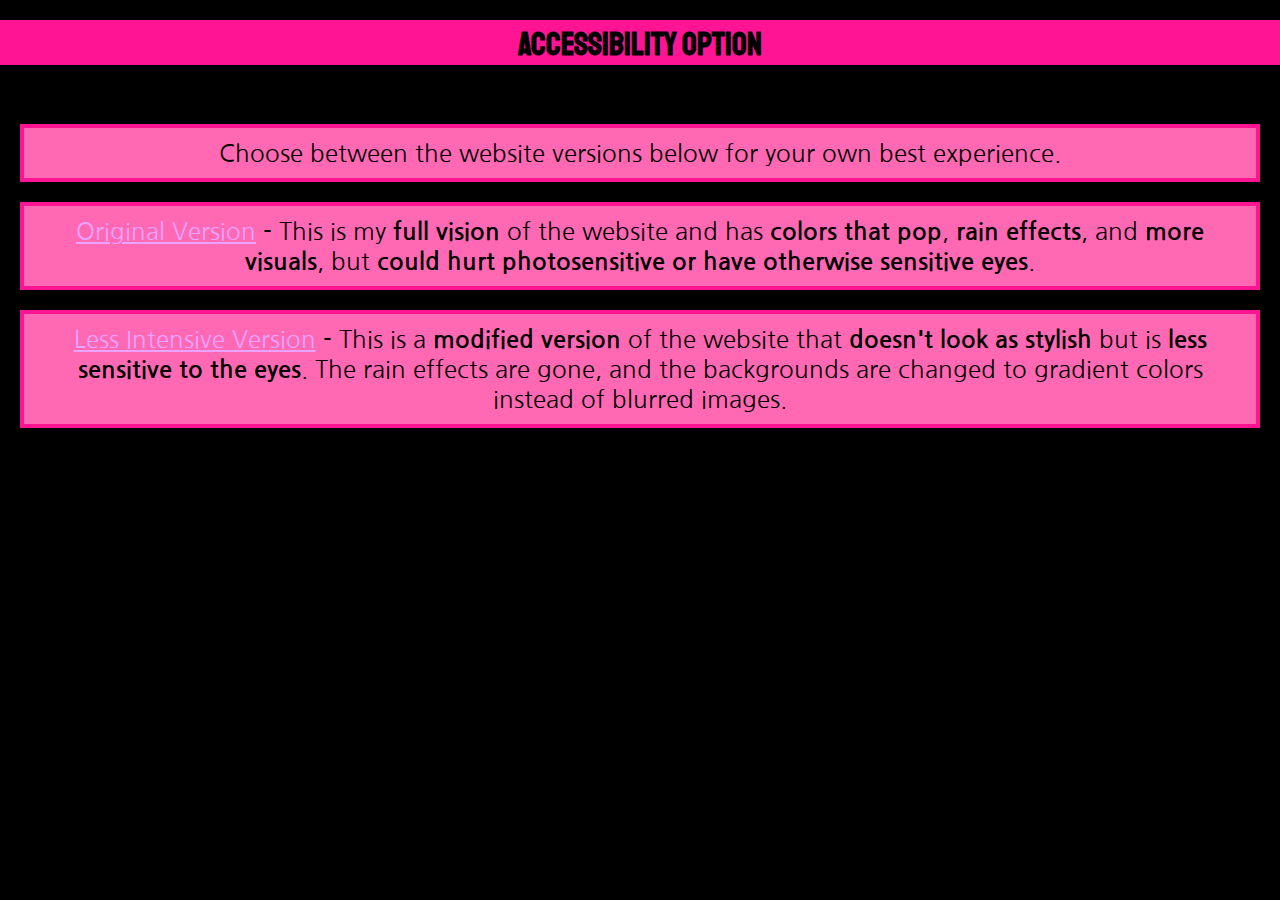
<file: index.html>
<!DOCTYPE html>
<html class="accessibilitypage">

<head>
  <meta charset="utf-8">
  <meta name="viewport" content="width=device-width">
  <title>Portfolio</title>
  <link href="style.css" rel="stylesheet" type="text/css" />
  <link href="https://fonts.googleapis.com/css2?family=Staatliches&display=swap" rel="stylesheet">
  <link href="https://fonts.googleapis.com/css2?family=Cherry+Swash&display=swap" rel="stylesheet">
  <link href="https://fonts.googleapis.com/css2?family=Nanum+Gothic&display=swap" rel="stylesheet">
  <link href="https://fonts.googleapis.com/css2?family=Indie+Flower&display=swap" rel="stylesheet">
  <link rel="stylesheet" href="style.css">
</head>

<body>
  <h1>
    ACCESSIBILITY OPTION
  </h1>
  <br>
    <div class="homepagebox">
      <p class="welcometext">
        Choose between the website versions below for your own best experience.
      </p>
      <p class="welcometext"><a href="homepage.html">Original Version</a> - This is my <strong>full vision</strong> of the website and has <strong>colors that pop</strong>, <strong>rain effects</strong>, and <strong>more visuals</strong>, but <strong>could hurt photosensitive or have otherwise sensitive eyes</strong>.</p>
      <p class="welcometext"><a href="homepageless.html">Less Intensive Version</a> - This is a <strong>modified version</strong> of the website that <strong>doesn't look as stylish</strong> but is <strong>less sensitive to the eyes</strong>. The rain effects are gone, and the backgrounds are changed to gradient colors instead of blurred images.</p>
      </div>

  <script src="https://ajax.googleapis.com/ajax/libs/jquery/3.6.0/jquery.min.js"></script>
  <script src="script.js"></script>
</body>

</html>
</file>
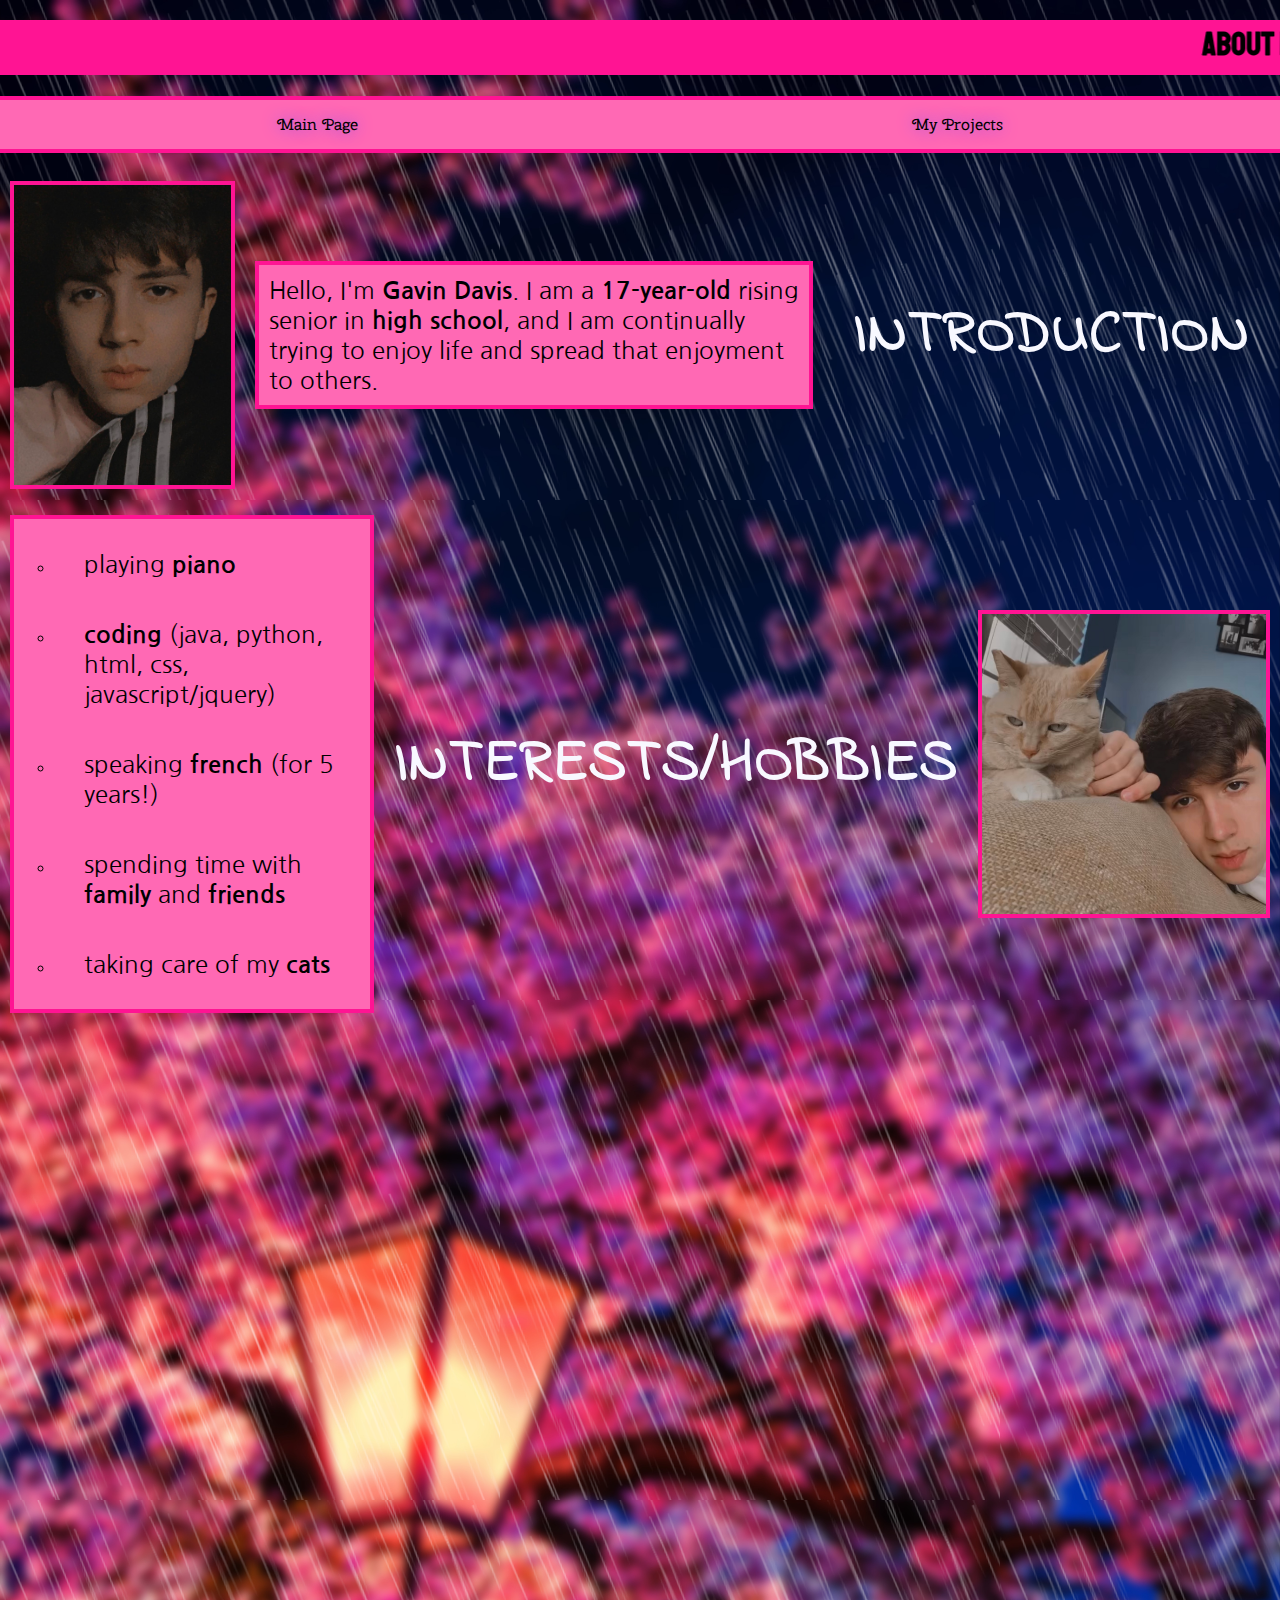
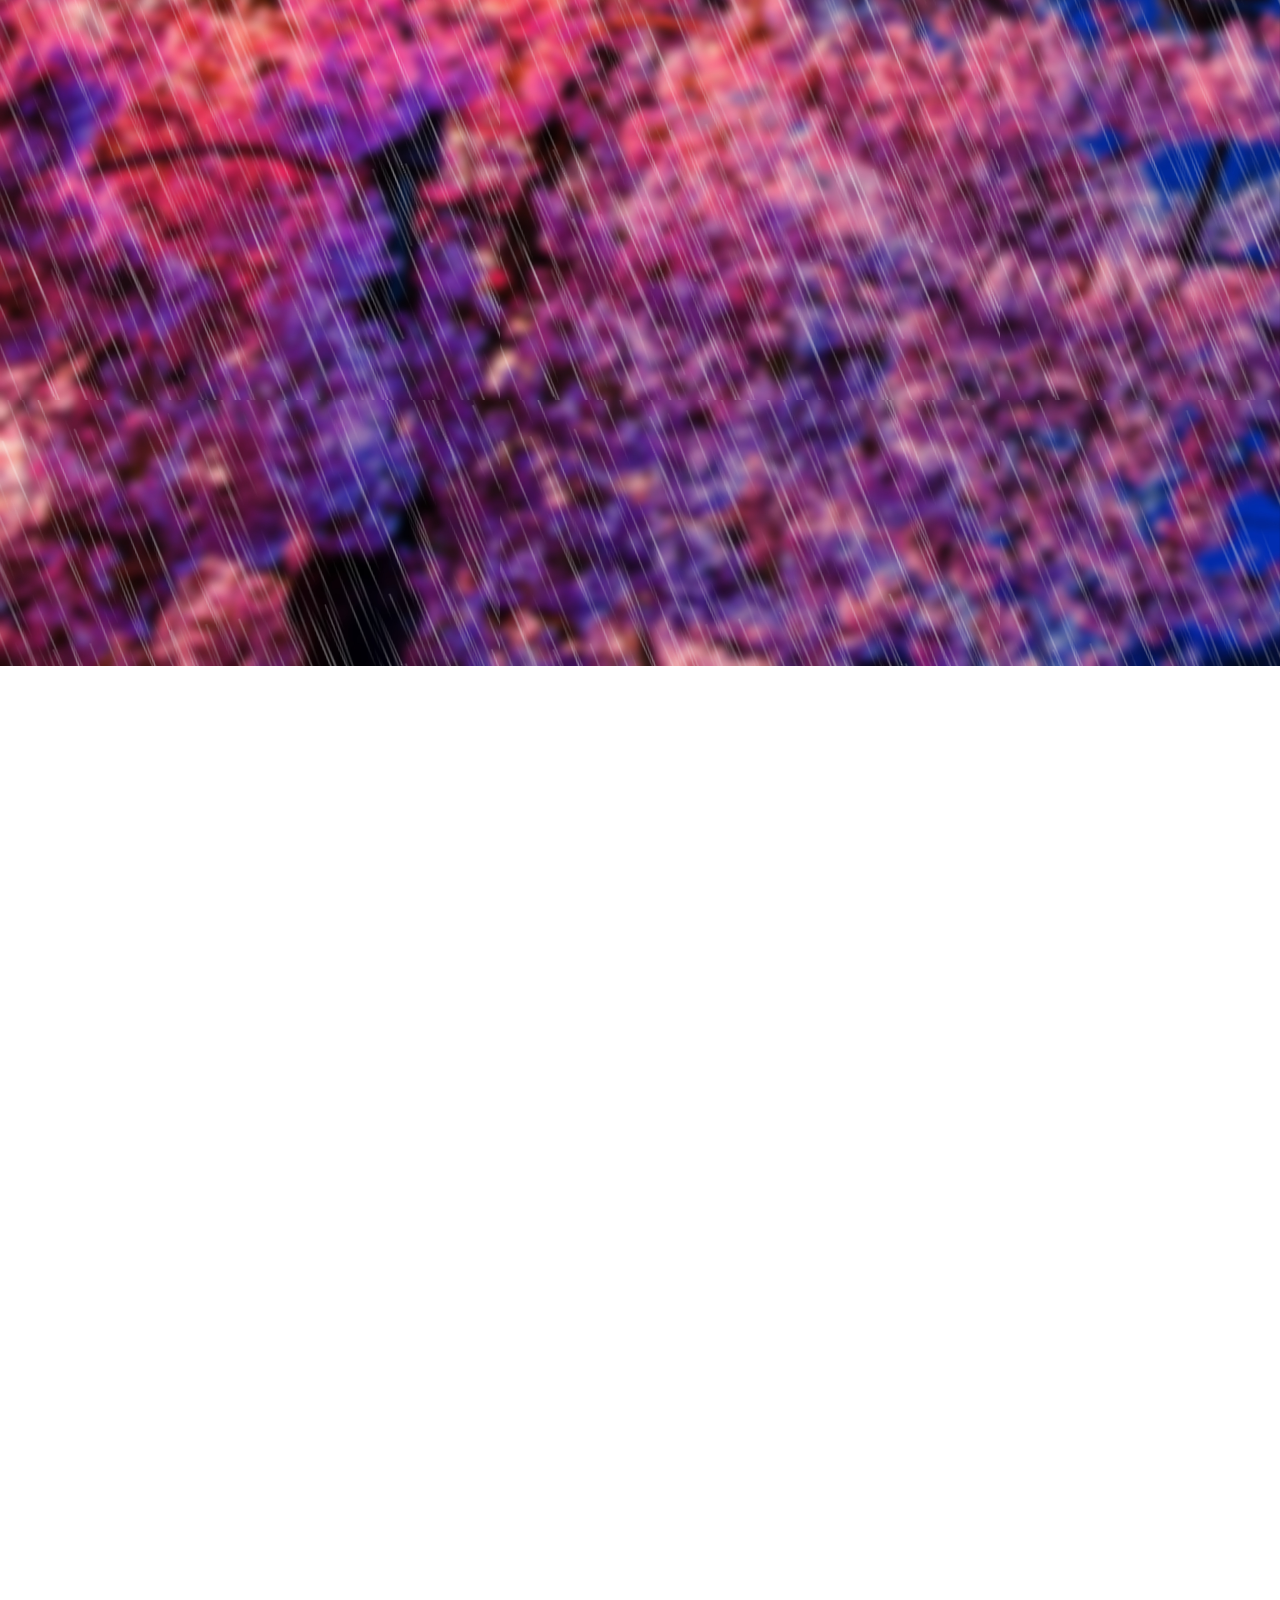
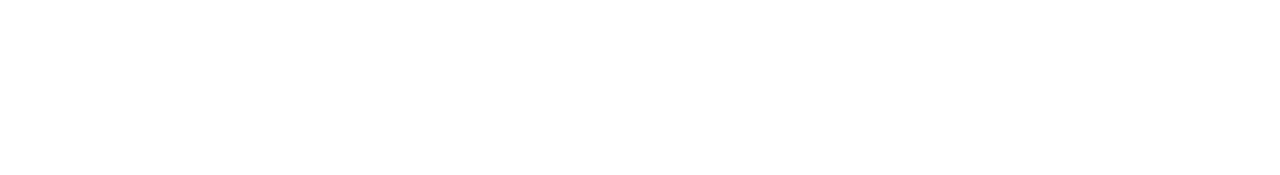
<file: aboutme.html>
<!DOCTYPE html>
<html class="longpage">

<head>
  <meta charset="utf-8">
  <meta name="viewport" content="width=device-width">
  <title>Portfolio</title>
  <link href="style.css" rel="stylesheet" type="text/css" />
  <link href="https://fonts.googleapis.com/css2?family=Staatliches&display=swap" rel="stylesheet">
  <link href="https://fonts.googleapis.com/css2?family=Cherry+Swash&display=swap" rel="stylesheet">
  <link href="https://fonts.googleapis.com/css2?family=Nanum+Gothic&display=swap" rel="stylesheet">
  <link href="https://fonts.googleapis.com/css2?family=Indie+Flower&display=swap" rel="stylesheet">
  <link rel="stylesheet" href="style.css">
  <script src="script.js"></script>
</head>

<body>
  <h1>
    <marquee>ABOUT ME</marquee>
  </h1>
  <ul class="navbar">
    <li class="navitem"><a href="homepage.html">Main Page</a></li>
    <li class="navitem"><a href="projects.html">My Projects</a></li>
  </ul>
  <br>
  <div class="fleximg reveal">
    <img src="home3.PNG" alt="Me in dark lighting facing the camera" style="height:300px" class="showcaseimg">
    <p>Hello, I'm <strong>Gavin Davis</strong>. I am a <strong>17-year-old</strong> rising senior in <strong>high
        school</strong>, and I am continually trying to enjoy life and spread that enjoyment to others.</p>
    <h2>INTRODUCTION</h2>
  </div>
  <div class="fleximg reveal">
    <ul class="infolist">
      <li>
        <p class="noborder">playing <strong>piano</strong></p>
      </li>
      <li>
        <p class="noborder"><strong>coding</strong> (java, python, html, css, javascript/jquery)</p>
      </li>
      <li>
        <p class="noborder">speaking <strong>french</strong> (for 5 years!)</p>
      </li>
      <li>
        <p class="noborder">spending time with <strong>family</strong> and <strong>friends</strong></p>
      </li>
      <li>
        <p class="noborder">taking care of my <strong>cats</strong></p>
      </li>
    </ul>
    <h2>INTERESTS/HOBBIES</h2>
    <img src="cat.jpg" alt="Me laying next to my orange cat" style="height:300px" class="showcaseimg">
  </div>
  <div class="fleximg reveal">
    <h2>VIDEO GAMES</h2>
    <p>Video games have <strong>impacted my life and path to a tech career</strong> so much that they deserve their own
      mention apart from my other hobbies.
      Some of my favorite game series at the moment are <strong>Dark Souls</strong>, <strong>Overwatch</strong>, and
      <strong>Final Fantasy</strong>.</p>
    <img src="prom2.jpg" alt="Me wearing my prom suit in a car, staring at the camera" class="showcaseimg" style="height:300px">
  </div>
  <div class="fleximg reveal">
    <img src="home1.jpg" alt="Me posing in a cherry blossom hoodie" style="height:300px" class="showcaseimg">
    <p>I love <strong>technology</strong>, and I hope to go to either <strong>Purdue</strong> or <strong>IU
        Bloomington</strong> and major in <strong>Computer
        Science</strong>. I hope to eventually become a <strong>software developer</strong> and potentially a
      <strong>game developer</strong>.</p>
    <h2>THE FUTURE</h2>
  </div>
  <div class="fleximg reveal">
    <h2>EXPERIENCE</h2>
    <p>I am on my school's <strong>robotics</strong> team, where I learn a ton about STEM and engage in fun,
      <strong>hands on engineering</strong> and <strong>coding</strong> with some of my best friends. I have also taken
      <strong>two years of Computer Science</strong> classes in high school, <strong>including AP</strong>, where I have
      practiced varying degrees of Python, HTML, CSS, and Java.</p>
    <img src="meandAJ.jpg" alt="Me and a friend standing side by side" style="height:300px" class="showcaseimg">
  </div>
  <div class="fleximg reveal">
    <img src="nextechcanal.PNG" alt="A selfie of me and other Nextech Catapults" style="height:300px" class="showcaseimg">
    <h2>NEXTECH CATAPULT</h2>
    <p>Last but not least, I am interning this summer through the <strong>Nextech Catapult</strong> program where I'm
      <strong>making this website</strong>, practicing <strong>coding</strong>, hearing from <strong>industry
        professionals</strong>, going on <strong>tours related to tech</strong>, and <strong>meeting very cool
        people</strong>.</p>
  </div>
  <section class="rainbg" style="height:375%"></section>

    <script src="https://ajax.googleapis.com/ajax/libs/jquery/3.6.0/jquery.min.js"></script>
  <script src="script.js"></script>
</body>

</html>
</file>
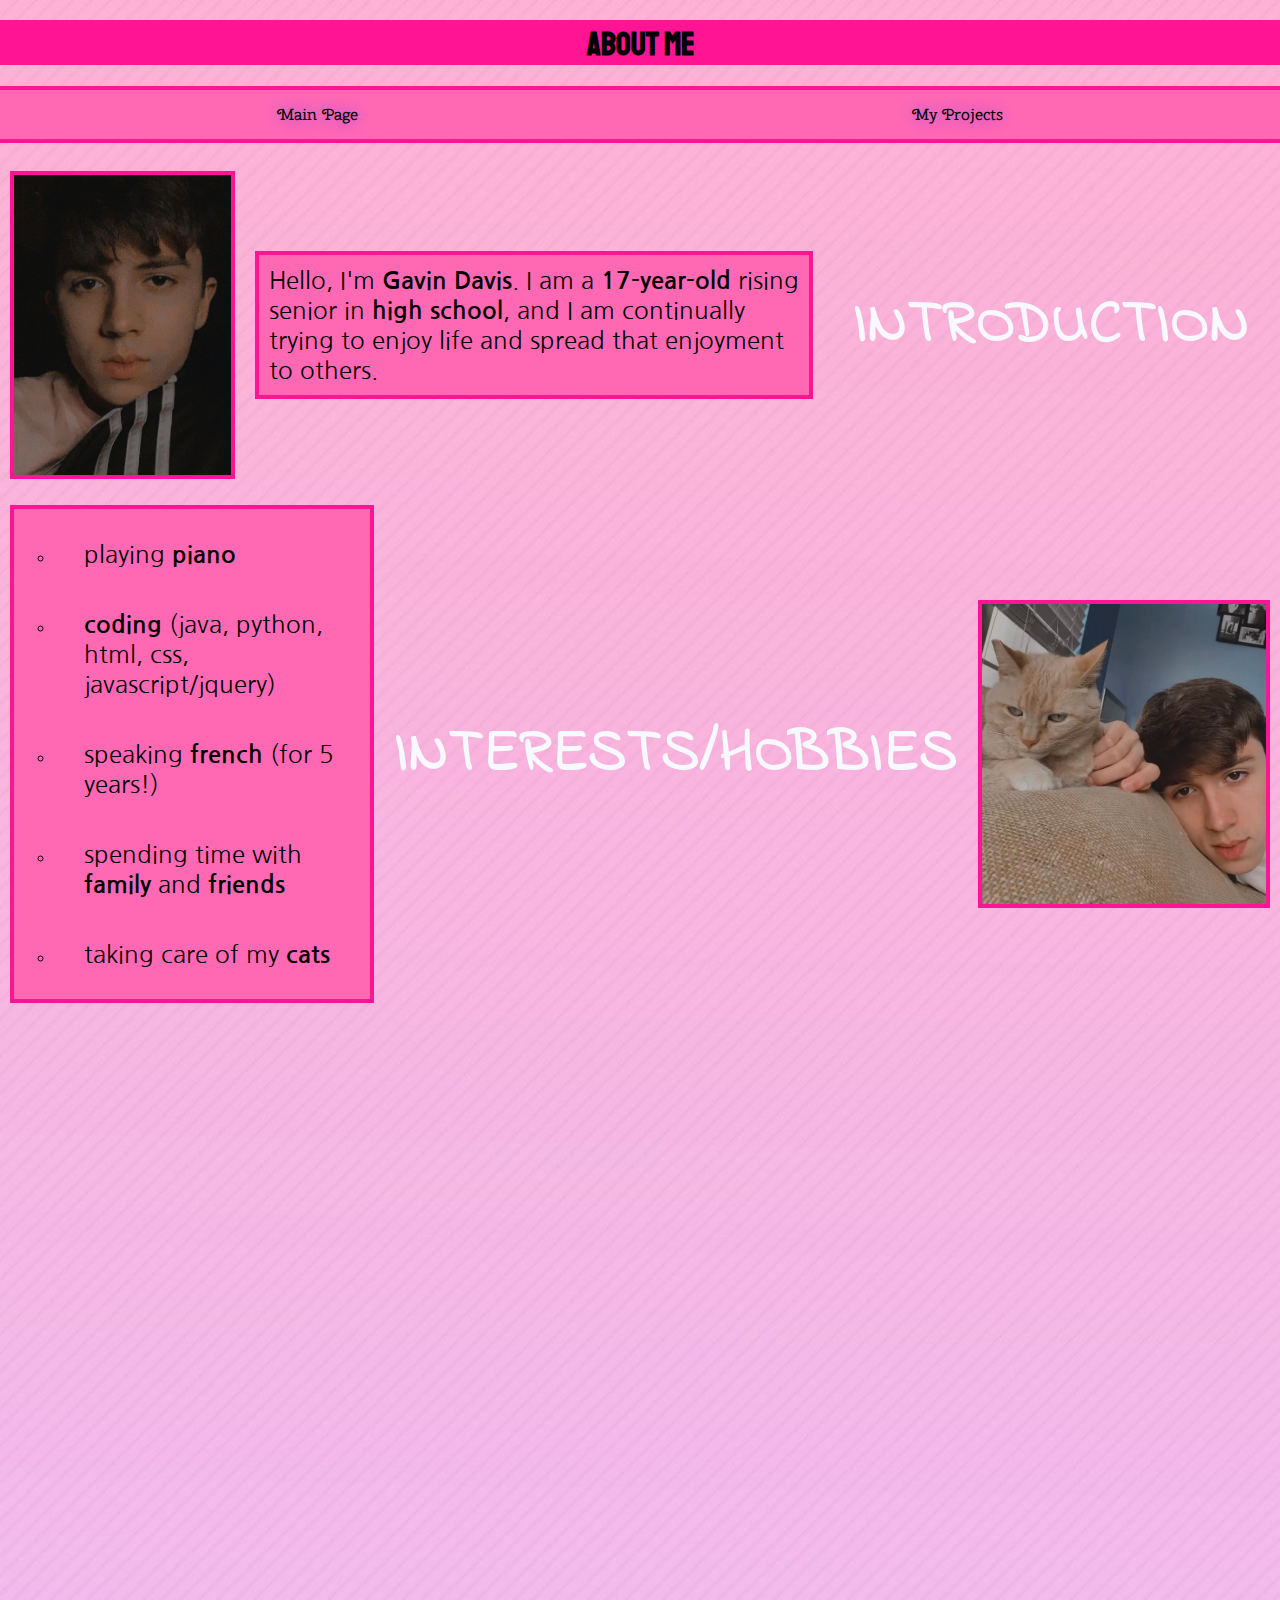
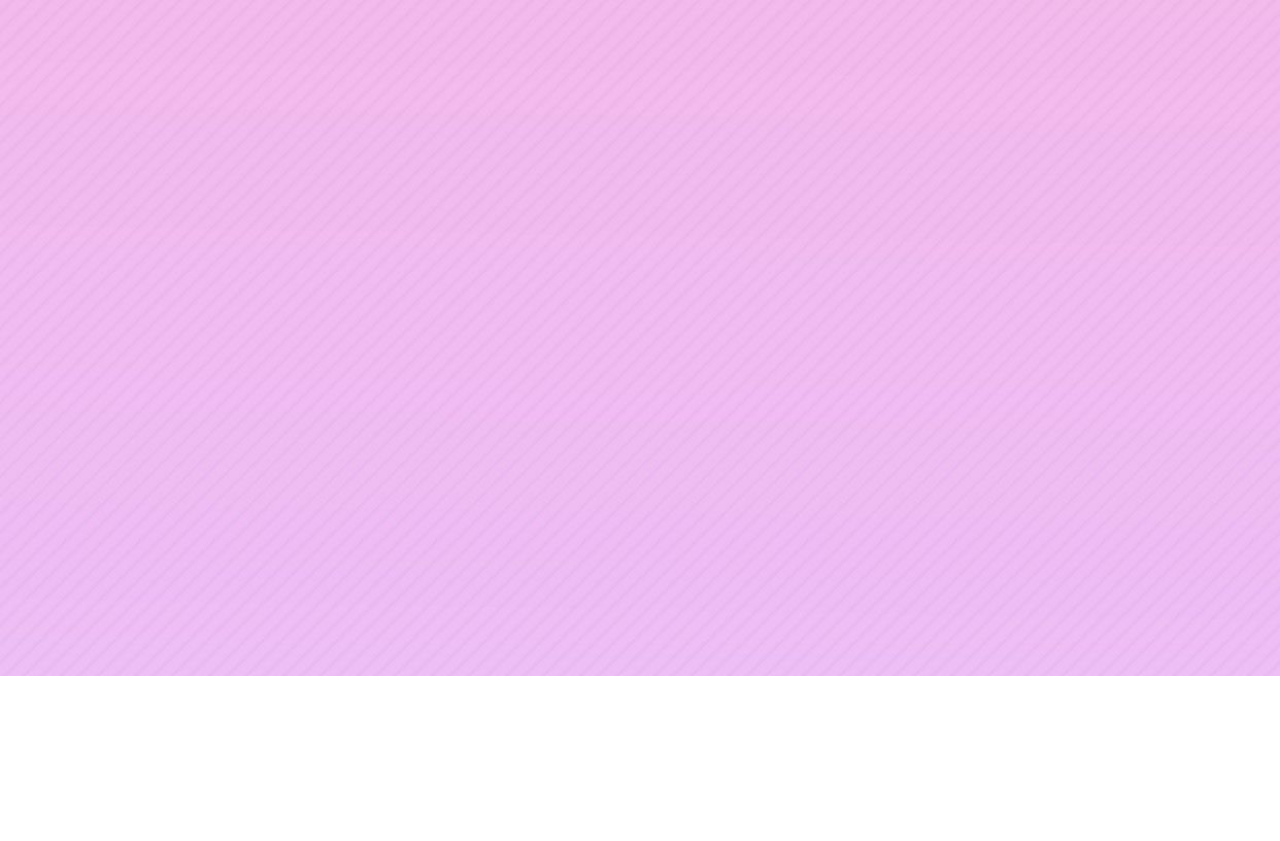
<file: aboutmeless.html>
<!DOCTYPE html>
<html class="longpageless">

<head>
  <meta charset="utf-8">
  <meta name="viewport" content="width=device-width">
  <title>Portfolio</title>
  <link href="style.css" rel="stylesheet" type="text/css" />
  <link href="https://fonts.googleapis.com/css2?family=Staatliches&display=swap" rel="stylesheet">
  <link href="https://fonts.googleapis.com/css2?family=Cherry+Swash&display=swap" rel="stylesheet">
  <link href="https://fonts.googleapis.com/css2?family=Nanum+Gothic&display=swap" rel="stylesheet">
  <link href="https://fonts.googleapis.com/css2?family=Indie+Flower&display=swap" rel="stylesheet">
  <link rel="stylesheet" href="style.css">
  <script src="script.js"></script>
</head>

<body>
  <h1>
    ABOUT ME
  </h1>
  <ul class="navbar">
    <li class="navitem"><a href="homepageless.html">Main Page</a></li>
    <li class="navitem"><a href="projectsless.html">My Projects</a></li>
  </ul>
  <br>
  <div class="fleximg reveal">
    <img src="home3.PNG" alt="Me in dark lighting facing the camera" style="height:300px" class="showcaseimg">
    <p>Hello, I'm <strong>Gavin Davis</strong>. I am a <strong>17-year-old</strong> rising senior in <strong>high
        school</strong>, and I am continually trying to enjoy life and spread that enjoyment to others.</p>
    <h2>INTRODUCTION</h2>
  </div>
  <div class="fleximg reveal">
    <ul class="infolist">
      <li>
        <p class="noborder">playing <strong>piano</strong></p>
      </li>
      <li>
        <p class="noborder"><strong>coding</strong> (java, python, html, css, javascript/jquery)</p>
      </li>
      <li>
        <p class="noborder">speaking <strong>french</strong> (for 5 years!)</p>
      </li>
      <li>
        <p class="noborder">spending time with <strong>family</strong> and <strong>friends</strong></p>
      </li>
      <li>
        <p class="noborder">taking care of my <strong>cats</strong></p>
      </li>
    </ul>
    <h2>INTERESTS/HOBBIES</h2>
    <img src="cat.jpg" alt="Me laying next to my orange cat" style="height:300px" class="showcaseimg">
  </div>
  <div class="fleximg reveal">
    <h2>VIDEO GAMES</h2>
    <p>Video games have <strong>impacted my life and path to a tech career</strong> so much that they deserve their own
      mention apart from my other hobbies.
      Some of my favorite game series at the moment are <strong>Dark Souls</strong>, <strong>Overwatch</strong>, and
      <strong>Final Fantasy</strong>.</p>
    <img src="prom2.jpg" alt="Me wearing my prom suit in a car, staring at the camera" class="showcaseimg" style="height:300px">
  </div>
  <div class="fleximg reveal">
    <img src="home1.jpg" alt="Me posing in a cherry blossom hoodie" style="height:300px" class="showcaseimg">
    <p>I love <strong>technology</strong>, and I hope to go to either <strong>Purdue</strong> or <strong>IU
        Bloomington</strong> and major in <strong>Computer
        Science</strong>. I hope to eventually become a <strong>software developer</strong> and potentially a
      <strong>game developer</strong>.</p>
    <h2>THE FUTURE</h2>
  </div>
  <div class="fleximg reveal">
    <h2>EXPERIENCE</h2>
    <p>I am on my school's <strong>robotics</strong> team, where I learn a ton about STEM and engage in fun,
      <strong>hands on engineering</strong> and <strong>coding</strong> with some of my best friends. I have also taken
      <strong>two years of Computer Science</strong> classes in high school, <strong>including AP</strong>, where I have
      practiced varying degrees of Python, HTML, CSS, and Java.</p>
    <img src="meandAJ.jpg" alt="Me and a friend standing side by side" style="height:300px" class="showcaseimg">
  </div>
  <div class="fleximg reveal">
    <img src="nextechcanal.PNG" alt="A selfie of me and other Nextech Catapults" style="height:300px" class="showcaseimg">
    <h2>NEXTECH CATAPULT</h2>
    <p>Last but not least, I am interning this summer through the <strong>Nextech Catapult</strong> program where I'm
      <strong>making this website</strong>, practicing <strong>coding</strong>, hearing from <strong>industry
        professionals</strong>, going on <strong>tours related to tech</strong>, and <strong>meeting very cool
        people</strong>.</p>
  </div>


    <script src="https://ajax.googleapis.com/ajax/libs/jquery/3.6.0/jquery.min.js"></script>
  <script src="script.js"></script>
</body>

</html>
</file>
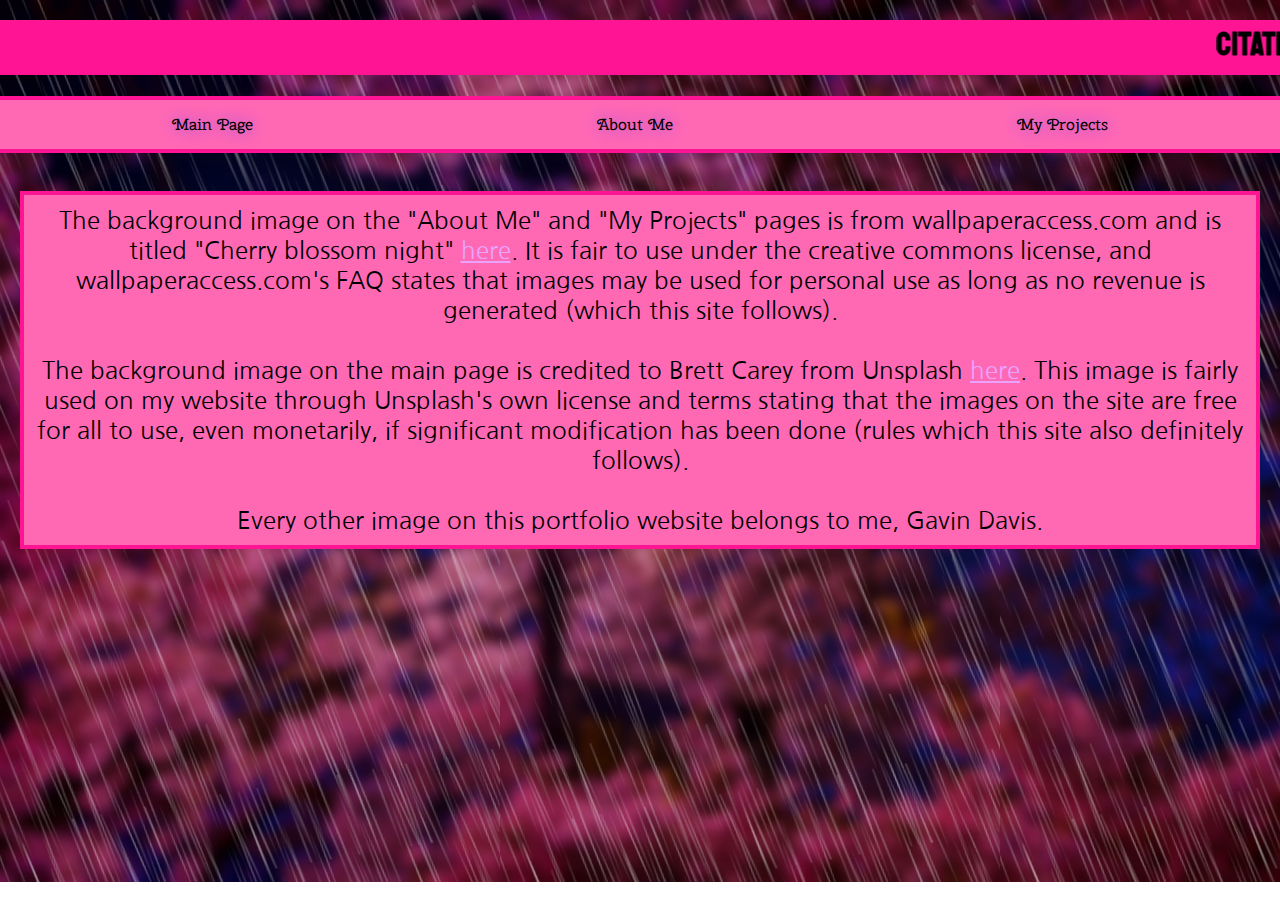
<file: citations.html>
<!DOCTYPE html>
<html class="onepage">

<head>
  <meta charset="utf-8">
  <meta name="viewport" content="width=device-width">
  <title>Portfolio</title>
  <link href="style.css" rel="stylesheet" type="text/css" />
  <link href="https://fonts.googleapis.com/css2?family=Staatliches&display=swap" rel="stylesheet">
  <link href="https://fonts.googleapis.com/css2?family=Cherry+Swash&display=swap" rel="stylesheet">
  <link href="https://fonts.googleapis.com/css2?family=Nanum+Gothic&display=swap" rel="stylesheet">
  <link href="https://fonts.googleapis.com/css2?family=Indie+Flower&display=swap" rel="stylesheet">
  <link rel="stylesheet" href="style.css">
  <script src="script.js"></script>
</head>

<body>
  <h1>
    <marquee>CITATIONS</marquee>
  </h1>
  <ul class="navbar">
    <li class="navitem"><a href="homepage.html">Main Page</a></li>
    <li class="navitem"><a href="aboutme.html">About Me</a></li>
    <li class="navitem"><a href="projects.html">My Projects</a></li>
  </ul>
  <br>
  <p class="welcometext">
    The background image on the "About Me" and "My Projects" pages is from wallpaperaccess.com and is titled "Cherry
    blossom night" <a href="https://wallpaperaccess.com/cherry-blossom-night#google_vignette">here</a>. It is fair to
    use under the creative commons license, and wallpaperaccess.com's FAQ states that images may be used for personal
    use as long as no revenue is generated (which this site follows).
    <br>
    <br>
    The background image on the main page is credited to Brett Carey from Unsplash <a
      href="https://unsplash.com/photos/Lcs_1mqHC1w">here</a>. This image is fairly used on my website through
    Unsplash's own license and terms stating that the images on the site are free for all to use, even monetarily, if
    significant modification has been done (rules which this site also definitely follows).
    <br>
    <br>
    Every other image on this portfolio website belongs to me, Gavin Davis.
  </p>
  <section class="rainbg"></section>

  <script src="https://ajax.googleapis.com/ajax/libs/jquery/3.6.0/jquery.min.js"></script>
  <script src="script.js"></script>
</body>

</html>
</file>
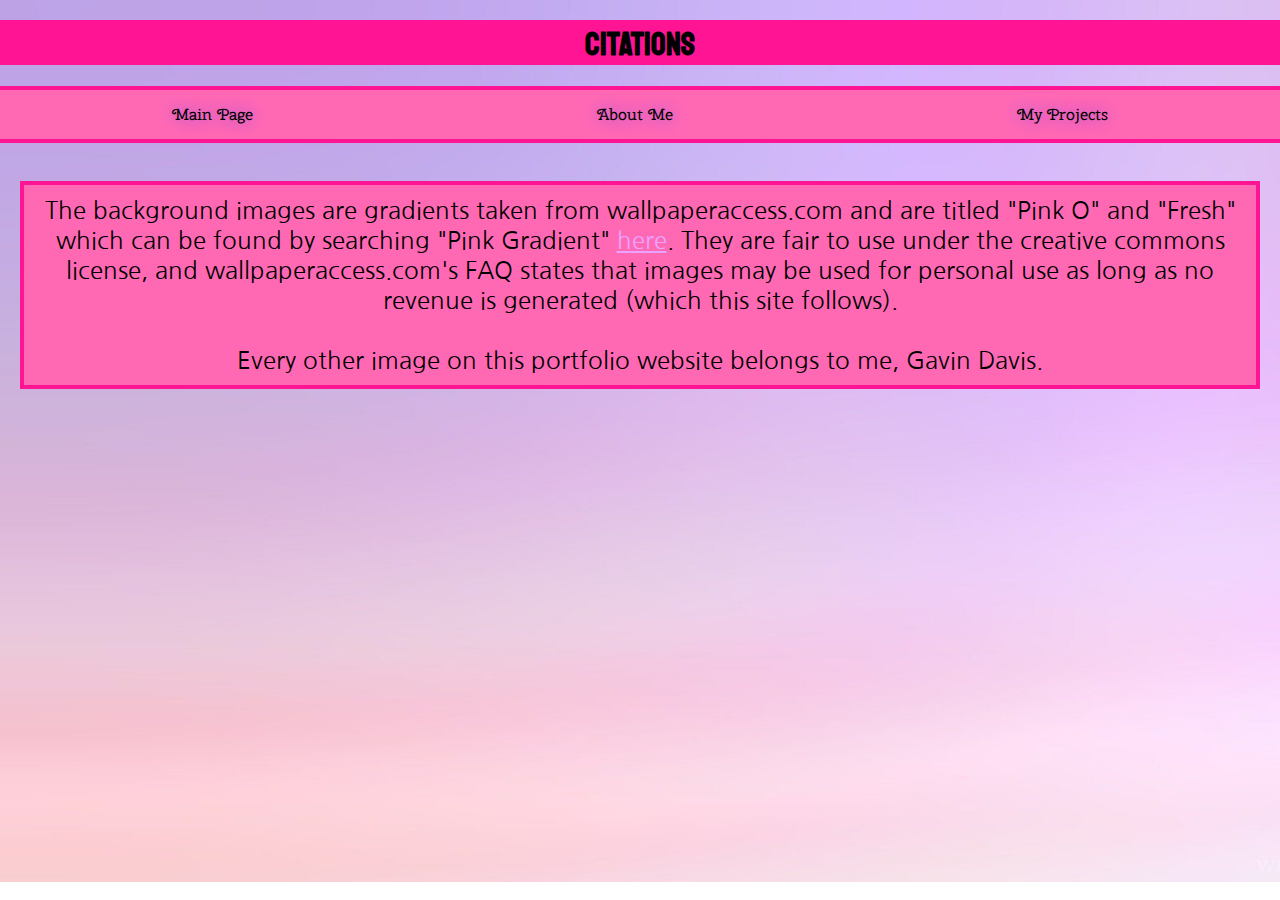
<file: citationsless.html>
<!DOCTYPE html>
<html class="onepageless">

<head>
  <meta charset="utf-8">
  <meta name="viewport" content="width=device-width">
  <title>Portfolio</title>
  <link href="style.css" rel="stylesheet" type="text/css" />
  <link href="https://fonts.googleapis.com/css2?family=Staatliches&display=swap" rel="stylesheet">
  <link href="https://fonts.googleapis.com/css2?family=Cherry+Swash&display=swap" rel="stylesheet">
  <link href="https://fonts.googleapis.com/css2?family=Nanum+Gothic&display=swap" rel="stylesheet">
  <link href="https://fonts.googleapis.com/css2?family=Indie+Flower&display=swap" rel="stylesheet">
  <link rel="stylesheet" href="style.css">
  <script src="script.js"></script>
</head>

<body>
  <h1>
   CITATIONS
  </h1>
  <ul class="navbar">
    <li class="navitem"><a href="homepageless.html">Main Page</a></li>
    <li class="navitem"><a href="aboutmeless.html">About Me</a></li>
    <li class="navitem"><a href="projectsless.html">My Projects</a></li>
  </ul>
  <br>
  <p class="welcometext">
    The background images are gradients taken from wallpaperaccess.com and are titled "Pink O" and "Fresh" which can be found by searching "Pink Gradient" <a href="https://wallpaperaccess.com/pink-gradient#google_vignette">here</a>. They are fair to
    use under the creative commons license, and wallpaperaccess.com's FAQ states that images may be used for personal
    use as long as no revenue is generated (which this site follows).
    <br>
    <br>
    Every other image on this portfolio website belongs to me, Gavin Davis.
  </p>

  <script src="https://ajax.googleapis.com/ajax/libs/jquery/3.6.0/jquery.min.js"></script>
  <script src="script.js"></script>
</body>

</html>
</file>
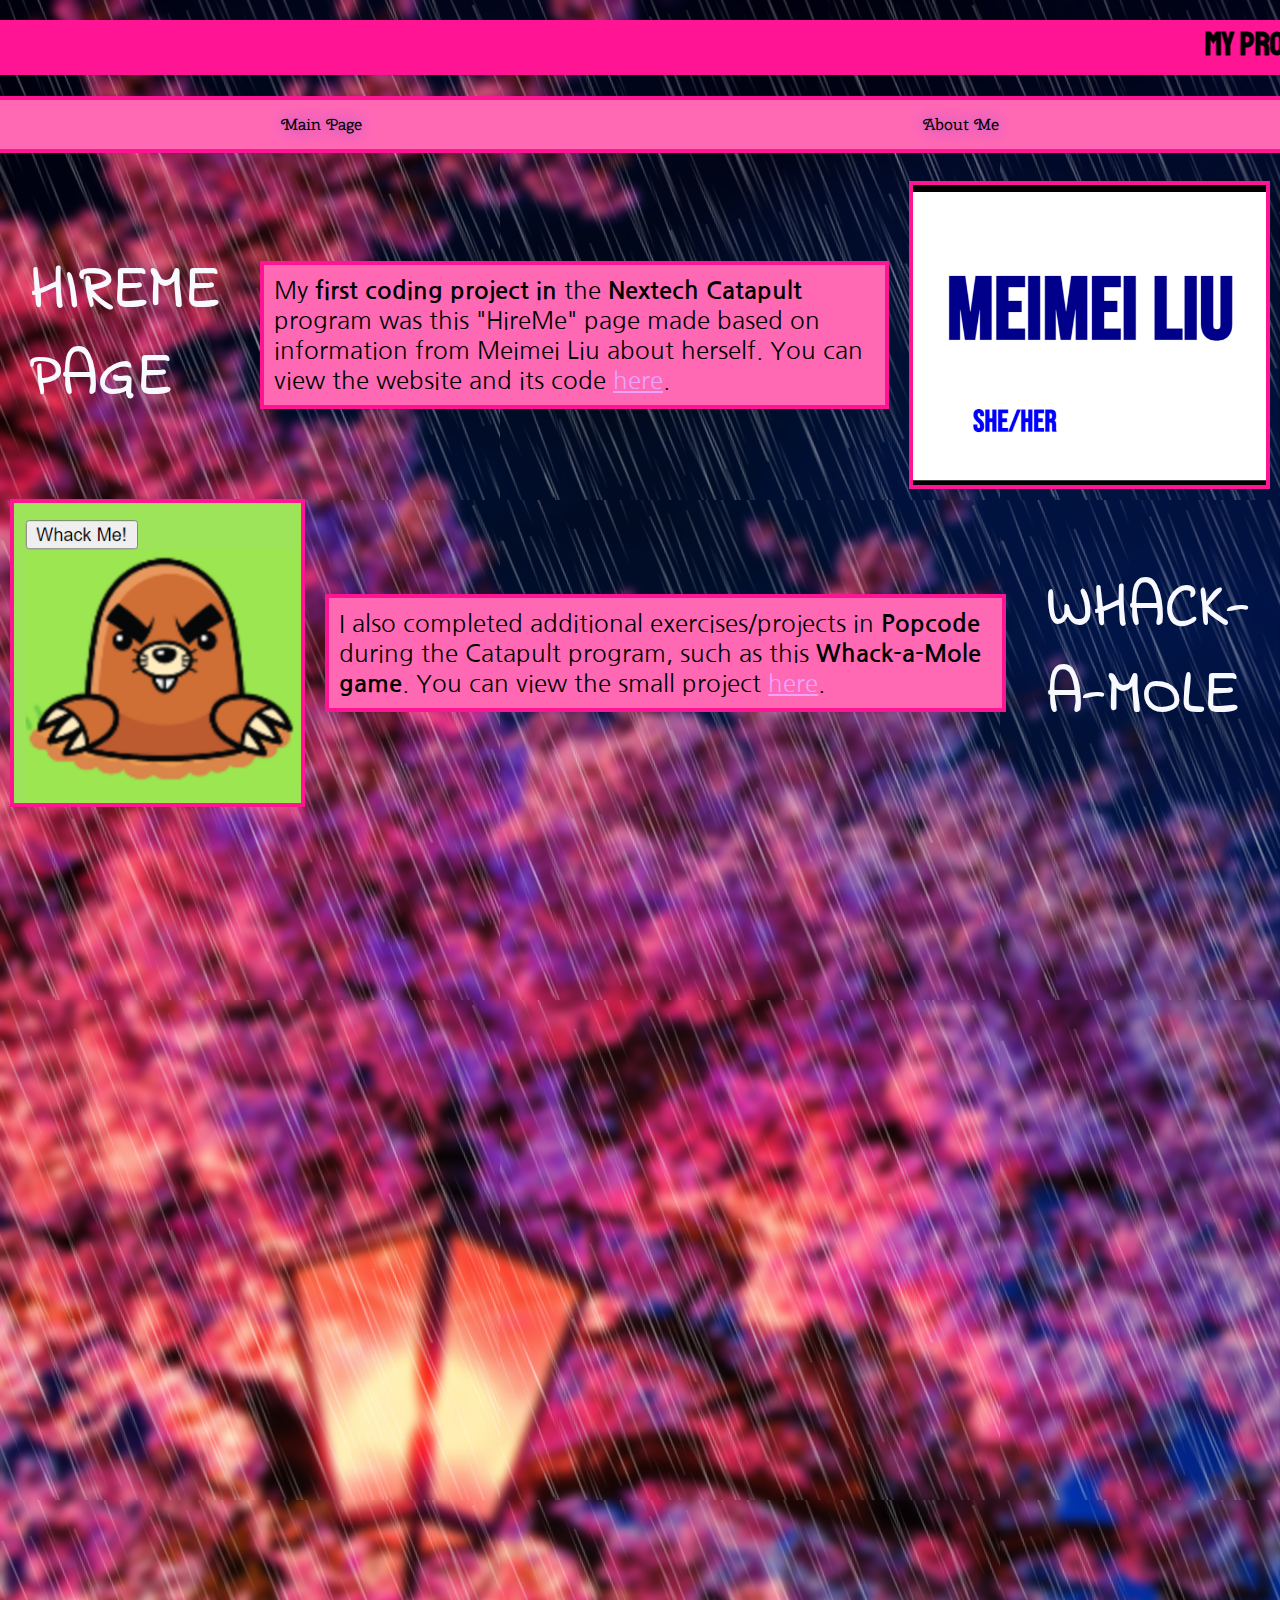
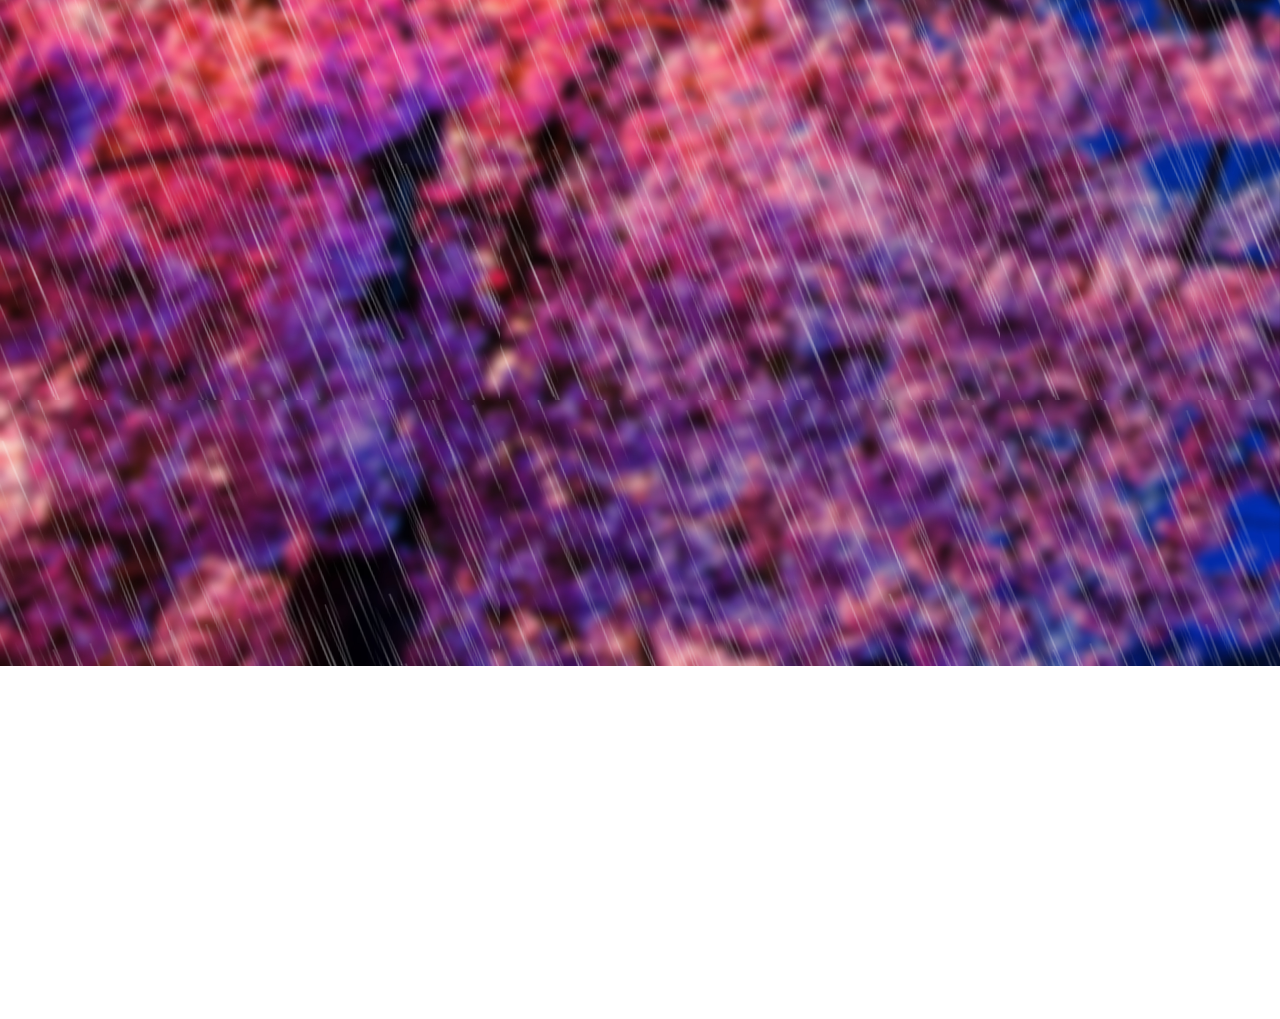
<file: projects.html>
<!DOCTYPE html>
<html class="longpage">

<head>
  <meta charset="utf-8">
  <meta name="viewport" content="width=device-width">
  <title>Portfolio</title>
  <link href="style.css" rel="stylesheet" type="text/css" />
  <link href="https://fonts.googleapis.com/css2?family=Staatliches&display=swap" rel="stylesheet">
  <link href="https://fonts.googleapis.com/css2?family=Cherry+Swash&display=swap" rel="stylesheet">
  <link href="https://fonts.googleapis.com/css2?family=Nanum+Gothic&display=swap" rel="stylesheet">
  <link href="https://fonts.googleapis.com/css2?family=Indie+Flower&display=swap" rel="stylesheet">
  <link rel="stylesheet" href="style.css">
  <script src="script.js"></script>
</head>

<body>
  <h1>
    <marquee>MY PROJECTS</marquee>
  </h1>
  <ul class="navbar">
    <li class="navitem"><a href="homepage.html">Main Page</a></li>
    <li class="navitem"><a href="aboutme.html">About Me</a></li>
  </ul>
  <br>
  <div class="fleximg reveal">
    <h2>HIREME PAGE</h2>
    <p>
      My <strong>first coding project in</strong> the <strong>Nextech Catapult</strong> program was this "HireMe" page
      made based on information from Meimei Liu about herself. You can view the website and its code <a
        href="https://popcode.org/?snapshot=7547717e-6034-4b42-8d63-aeb5bde2cdec">here</a>.
    </p>
    <img src="hireme.png" alt="Meimei's name on my HireMe website" class="showcaseimg" style="height:300px">
  </div>
  <div class="fleximg reveal">
    <img src="whackamole.PNG" class="showcaseimg" style="height:300px">
    <p>I also completed additional exercises/projects in <strong>Popcode</strong> during the Catapult program, such as
      this <strong>Whack-a-Mole game</strong>. You can view the small project <a
        href="https://popcode.org/?snapshot=88d8c69b-2170-4cfa-b6f6-05f5be11a9bb">here</a>.</p>
    <h2>WHACK-A-MOLE</h2>
  </div>
  <div class="fleximg reveal">
    <h2>BUSINESS CARD</h2>
    <p>Also during my time <strong>with Nextech</strong>, I designed this business card which portrays my contact and
      <strong>basic information in a sleek way</strong>.
    </p>
    <img src="businesscard.png" alt="My business card" class="showcaseimg" style="height:300px">
  </div>
  <div class="fleximg reveal">
    <img src="b4b.png" alt="The home page of my app prototype" class="showcaseimg" style="height:300px">
    <p>The final project that I completed <strong>with Nextech</strong> was this prototype for an app that would serve
      my local community. It is called <strong>"Budgeting for Benevolence"</strong> aka <strong>B4B</strong> and is
      designed to show people how they can <strong>help those in need</strong> regardless of location or how much money
      they make. A prototype of the app can be found <a
        href="https://studio.code.org/projects/applab/TYXG07pG_VyKRSJ-dkBcr8dOSwI13WZsuI8R2Y4FmkU">here</a>.</p>
    <h2>APP PROTOTYPE</h2>
  </div>
  <div class="fleximg reveal">
    <h2>ROBOTICS 2021-2022</h2>
    <img src="robot1.jpg" alt="Robot with many complex parts" style="height:300px" class="showcaseimg">
    <p>
      Prior to Nextech, the <strong>robot</strong> that my team made <strong>last year in robotics</strong> was also a
      huge tech project of mine. I had a large hand in its development, specifically helping with things like coding the
      robot's <strong>sensors</strong> and wiring its many <strong>circuit boards</strong>. It eventually became able to
      <strong>drive, shoot, and climb</strong> across bars in competitions.
    </p>
  </div>
  <section class="rainbg" style="height:291%"></section>

  <script src="https://ajax.googleapis.com/ajax/libs/jquery/3.6.0/jquery.min.js"></script>
  <script src="script.js"></script>
</body>

</html>
</file>
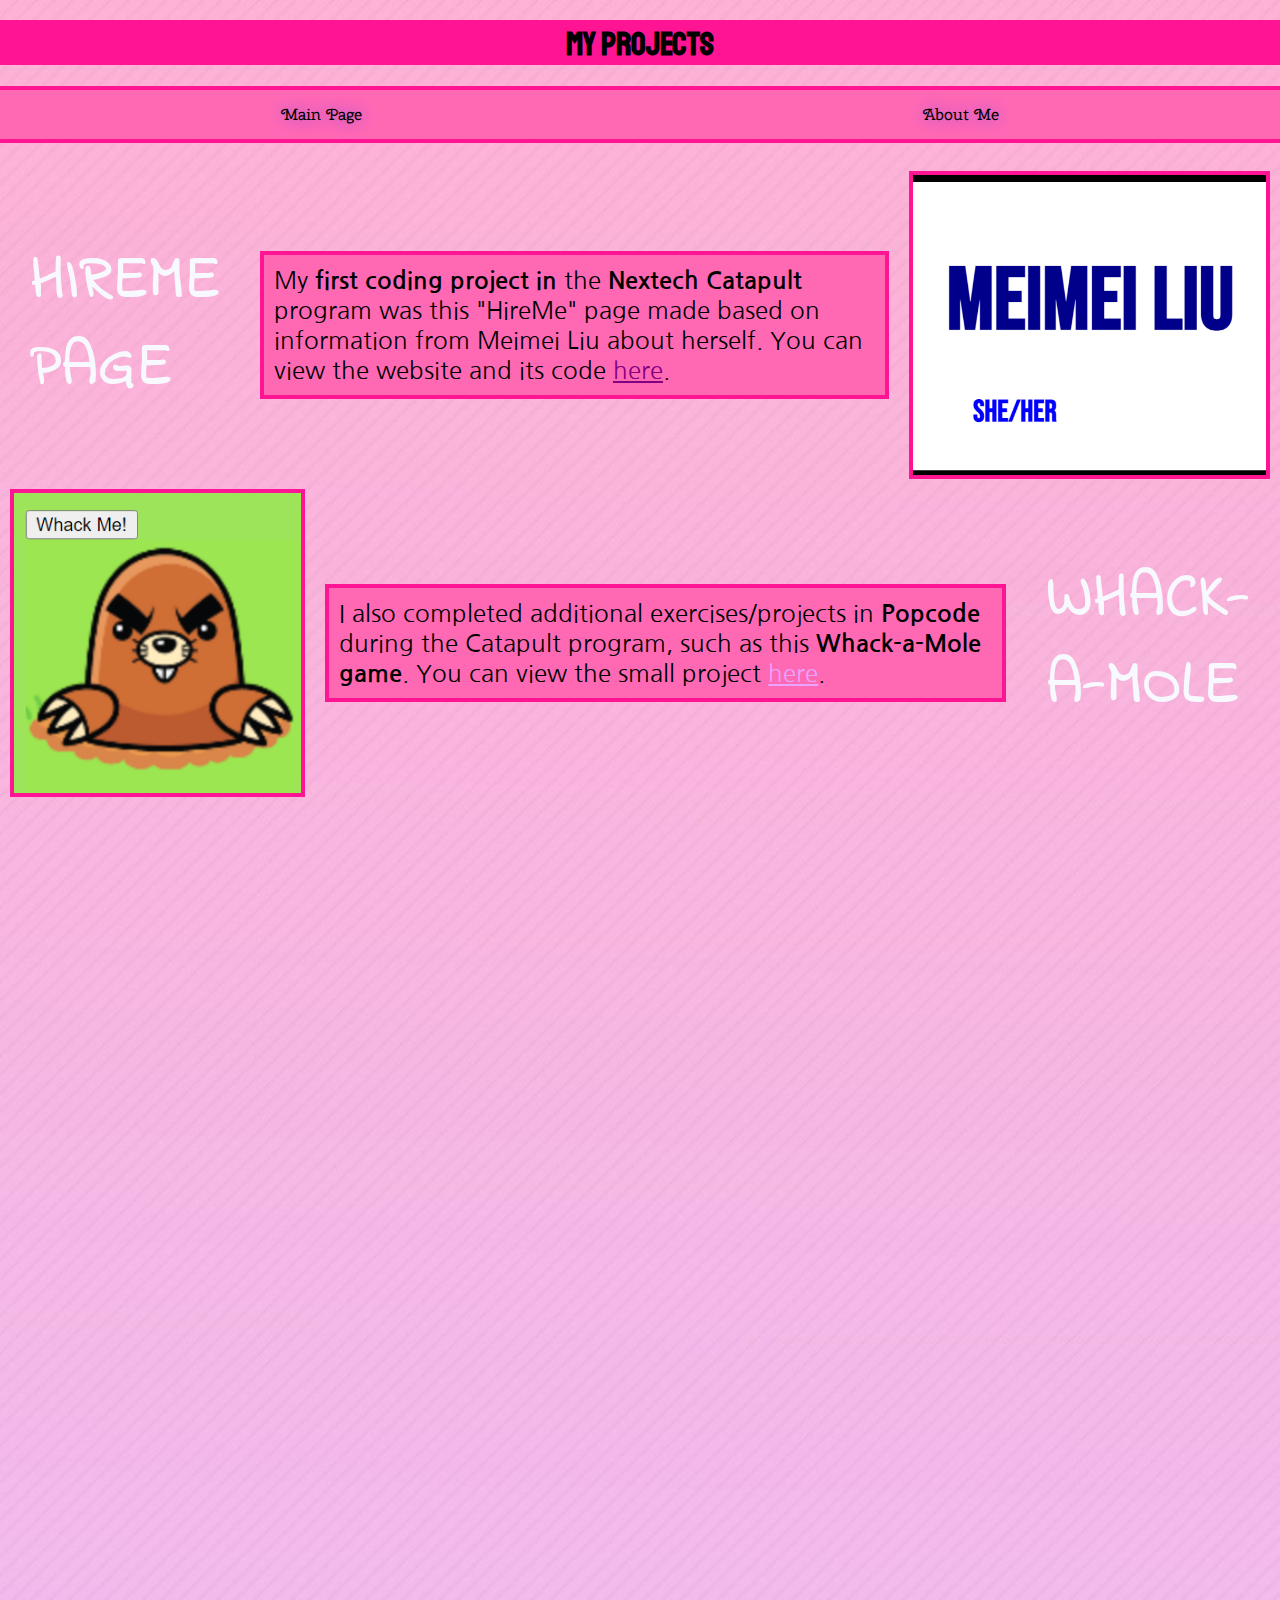
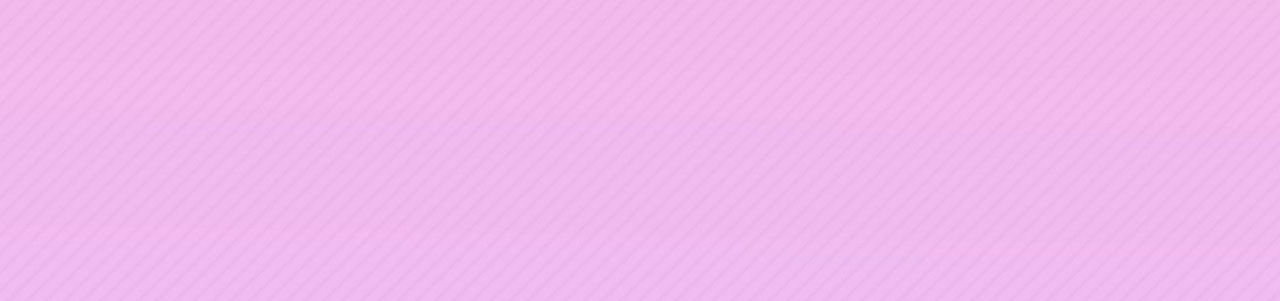
<file: projectsless.html>
<!DOCTYPE html>
<html class="longpageless">

<head>
  <meta charset="utf-8">
  <meta name="viewport" content="width=device-width">
  <title>Portfolio</title>
  <link href="style.css" rel="stylesheet" type="text/css" />
  <link href="https://fonts.googleapis.com/css2?family=Staatliches&display=swap" rel="stylesheet">
  <link href="https://fonts.googleapis.com/css2?family=Cherry+Swash&display=swap" rel="stylesheet">
  <link href="https://fonts.googleapis.com/css2?family=Nanum+Gothic&display=swap" rel="stylesheet">
  <link href="https://fonts.googleapis.com/css2?family=Indie+Flower&display=swap" rel="stylesheet">
  <link rel="stylesheet" href="style.css">
  <script src="script.js"></script>
</head>

<body>
  <h1>
    MY PROJECTS
  </h1>
  <ul class="navbar">
    <li class="navitem"><a href="homepageless.html">Main Page</a></li>
    <li class="navitem"><a href="aboutmeless.html">About Me</a></li>
  </ul>
  <br>
  <div class="fleximg reveal">
    <h2>HIREME PAGE</h2>
    <p>
      My <strong>first coding project in</strong> the <strong>Nextech Catapult</strong> program was this "HireMe" page
      made based on information from Meimei Liu about herself. You can view the website and its code <a
        href="https://popcode.org/?snapshot=7547717e-6034-4b42-8d63-aeb5bde2cdec" class="aless">here</a>.
    </p>
    <img src="hireme.png" alt="Meimei's name on my HireMe website" class="showcaseimg" style="height:300px">
  </div>
  <div class="fleximg reveal">
    <img src="whackamole.PNG" class="showcaseimg" style="height:300px">
    <p>I also completed additional exercises/projects in <strong>Popcode</strong> during the Catapult program, such as
      this <strong>Whack-a-Mole game</strong>. You can view the small project <a
        href="https://popcode.org/?snapshot=88d8c69b-2170-4cfa-b6f6-05f5be11a9bb">here</a>.</p>
    <h2>WHACK-A-MOLE</h2>
  </div>
  <div class="fleximg reveal">
    <h2>BUSINESS CARD</h2>
    <p>Also during my time <strong>with Nextech</strong>, I designed this business card which portrays my contact and
      <strong>basic information in a sleek way</strong>.
    </p>
    <img src="businesscard.png" alt="My business card" class="showcaseimg" style="height:300px">
  </div>
  <div class="fleximg reveal">
    <img src="b4b.png" alt="The home page of my app prototype" class="showcaseimg" style="height:300px">
    <p>The final project that I completed <strong>with Nextech</strong> was this prototype for an app that would serve
      my local community. It is called <strong>"Budgeting for Benevolence"</strong> aka <strong>B4B</strong> and is
      designed to show people how they can <strong>help those in need</strong> regardless of location or how much money
      they make. A prototype of the app can be found <a
        href="https://studio.code.org/projects/applab/TYXG07pG_VyKRSJ-dkBcr8dOSwI13WZsuI8R2Y4FmkU">here</a>.</p>
    <h2>APP PROTOTYPE</h2>
  </div>
  <div class="fleximg reveal">
    <h2>ROBOTICS 2021-2022</h2>
    <img src="robot1.jpg" alt="Robot with many complex parts" style="height:300px" class="showcaseimg">
    <p>
      Prior to Nextech, the <strong>robot</strong> that my team made <strong>last year in robotics</strong> was also a
      huge tech project of mine. I had a large hand in its development, specifically helping with things like coding the
      robot's <strong>sensors</strong> and wiring its many <strong>circuit boards</strong>. It eventually became able to
      <strong>drive, shoot, and climb</strong> across bars in competitions.
    </p>
  </div>

  <script src="https://ajax.googleapis.com/ajax/libs/jquery/3.6.0/jquery.min.js"></script>
  <script src="script.js"></script>
</body>

</html>
</file>
<file: style.css>
.accessibilitypage{
  background-color:black;
  height:98%;
  width:100%;
}

.onepage{
  background:url(onepagebg.jpg);
  background-repeat:no-repeat;
  background-size:cover;
  height:98%;
  width:100%;
}

.onepageless{
  background:url(onepagebgless.jpg);
  background-repeat:no-repeat;
  background-size:cover;
  height:98%;
  width:100%
}

.longpage{
  background:url(longpagebg.jpg);
  background-repeat:no-repeat;
  background-size:cover;
  background-attachment:fixed;
  height:auto;
  width:auto;
}

.longpageless{
  background:url(longpagebgless.jpg);
  background-repeat:no-repeat;
  background-size:cover;
  background-attachment:fixed;
  height:auto;
  width:auto;
}

body{
  margin:0px;
  padding:0px;
}

/*The section and keyframes below are the code for the rain. The section is over the whole webpage and is the actual rain.png, and the keyframes animate it.*/
.rainbg{
  content:'';
  position:absolute;
  top:0;
  left:0;
  width:100%;
  height:100%;
  background: url(rain.png);
  animation: rain 0.6s linear infinite;
  z-index:-1;
}

@keyframes rain{
  0%
  {
    background-position:0% 0%;
  }
  100%
  {
    background-position:20% 100%;
  }
  
}

.reveal{
  position: relative;
  transform: translateY(150px);
  opacity: 0;
  transition: 2s all ease;
  z-index:0;
}

.reveal.active{
  transform: translateY(0);
  opacity: 1;
  z-index:0;
}

h1{
  font-family:'Staatliches', cursive;
  text-align:center;
  background-color:deeppink;
  padding-top:5px;
  margin-top:20px;
}

h2{
  font-family:'Indie Flower', cursive;
  font-size:60px;
  color:ghostwhite;
  margin:20px;
}

h3{
  font-family:'Indie Flower', cursive;
  font-size:30px;
  color:ghostwhite;
  text-align:center;
  margin:20px;
  margin-top:30px;
}

h5{
  font-family:'Nanum Gothic', sans-serif;
  color:whitesmoke;
  text-align:center;
  margin-top:60px;
}

p{
  font-family: 'Nanum Gothic', sans-serif;
  font-size:24px;
  text-align:left;
  background-color:hotpink;
  border: solid deeppink 4px;
  padding:10px;
  margin:20px;
}

a{
  color:#eaa3ff;
}

.aless{
  color:purple;
}

.welcometext{
  text-align:center;
}

.contacts{
  display:flex;
  justify-content: space-evenly;
}

.navbar li:after,
.navbar li:before {
  content: "";
  position: absolute;
  display: block;
  border: 0px solid transparent;
  width: 0%;
  height: 0%;
  transition: all 0.5s ease;
  z-index:100;
}

.navbar li:after {
  width: 0%;
  height: 0%;
  top: 0;
  left: 0;
  border-top: 2px solid transparent;
  border-left: 2px solid transparent;
  z-index:100;
}

.navbar li:before {
  width: 0%;
  height: 0%;
  right: 0;
  bottom: 0;
  border-bottom: 2px solid transparent;
  border-right: 2px solid transparent;
  z-index:100;
}

.navbar li:hover::before,
.navbar li:hover::after {
  width: 80%;
  height: 80%;
  border-color: #000000;
  margin:4px;
  z-index:-1;
}

.navbar {
  list-style-type: none;
  margin: 0;
  padding: 0;
  overflow:hidden;
  background-color:hotpink;
  display: flex;
  align-items:center;
  justify-content:space-around;
  font-family:'Cherry Swash', cursive;
  border-top: solid deeppink 4px;
  border-bottom: solid deeppink 4px;
  position: -webkit-sticky; /* Safari */
  position: sticky;
  top: 0;
  z-index:100;
}

.navitem{
  float: left;
  height: 100%;
  position: relative;
  text-shadow: 0 0 15px #8e54e9;
  transition: all 300ms cubic-bezier(0.075, 0.82, 0.165, 1);
  text-align: center;
  z-index:100;
}

.navitem a {
  display:block;
  color: black;
  padding: 14px 16px;
  text-decoration:none;
  z-index:100;
}

.infolist{
  list-style-type:circle;
  background-color:hotpink;
  border: solid deeppink 4px;
}

.noborder{
  border:none;
}

.fleximg{
  display:flex;
  align-items:center;
  justify-content:space-evenly;
  margin:10px;
}

.showcaseimg{
  border:solid deeppink 4px;
}
</file>
